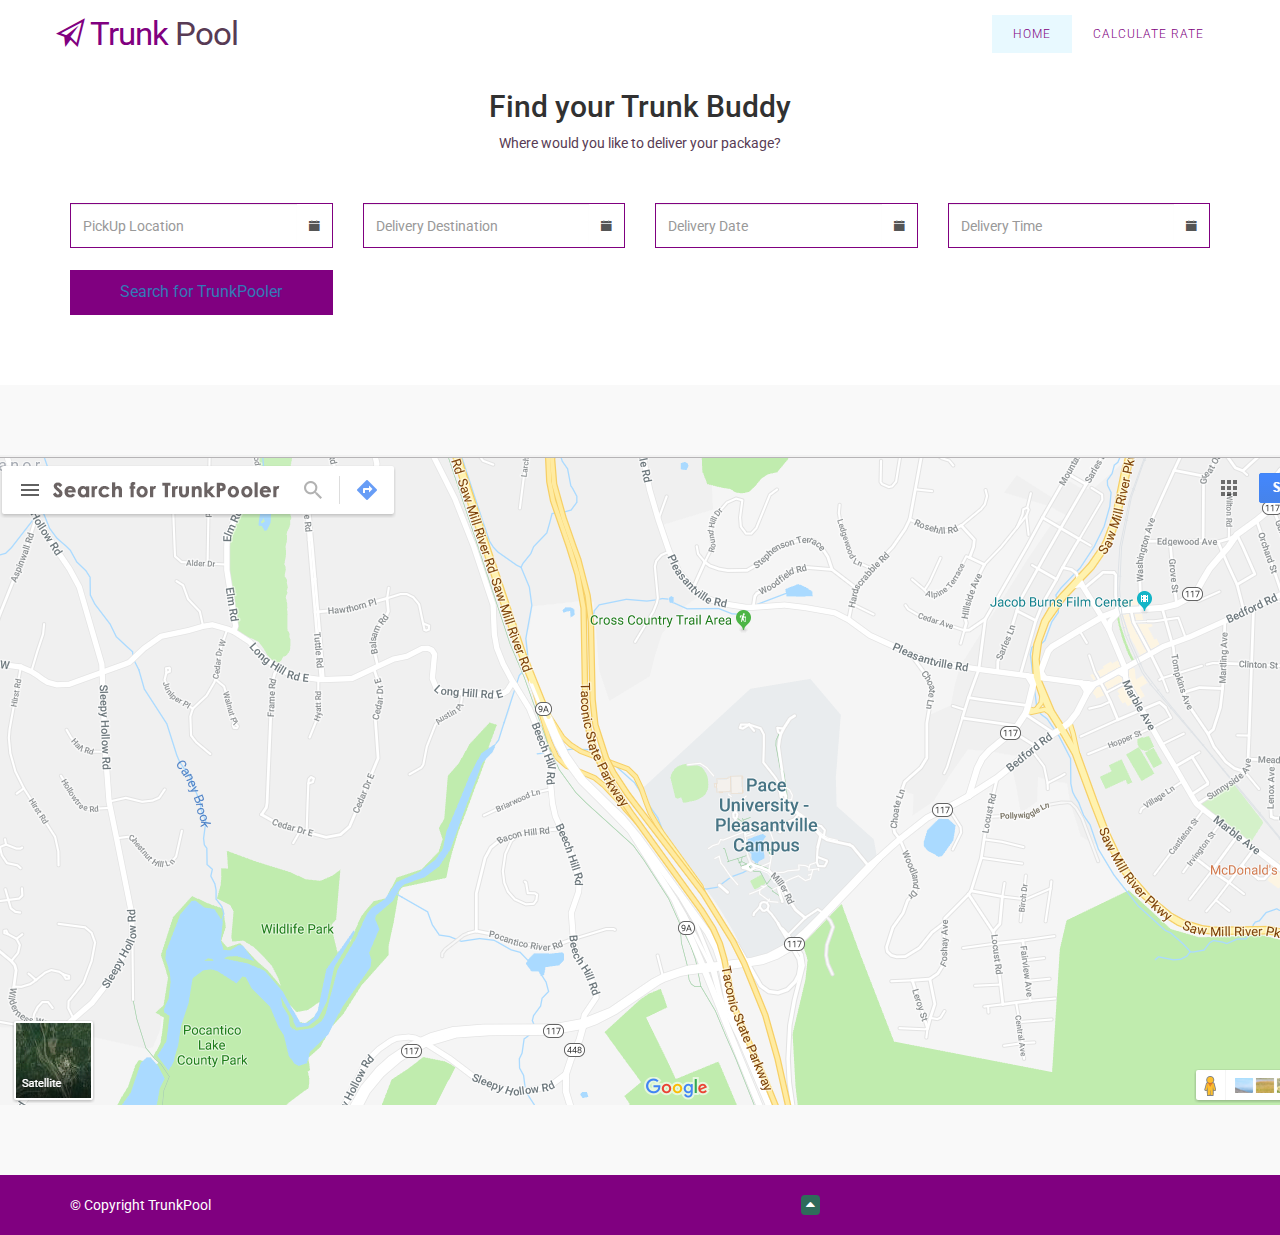
<file: TrunkPool/index.html>
<!DOCTYPE html>
<html class="noIE" lang="en-US">

	<head>
	<title>TrunkPool</title>

	<link rel="stylesheet" href="assets/css/bootstrap.min.css">
	<link rel="stylesheet" href="assets/css/ionicons.min.css">
	<link rel="stylesheet" href="assets/css/owl.carousel.css">
	<link rel="stylesheet" href="assets/css/owl.theme.css">
	<link rel="stylesheet" href="assets/css/flexslider.css" type="text/css">
    <link rel="stylesheet" href="assets/css/main.css">

</head>
<body>
	<nav class="navbar navbar-default navbar-fixed-top">
		<div class="container">
		
			<div class="navbar-header">
				<button type="button" class="navbar-toggle collapsed" data-toggle="collapse" data-target="#bs-example-navbar-collapse-1" aria-expanded="false">
					<span class="sr-only">Toggle navigation</span>
					<span class="icon-bar"></span>
					<span class="icon-bar"></span>
					<span class="icon-bar"></span>
				</button>
				<a class="navbar-brand" href="index.html" title="HOME"><i class="ion-paper-airplane"></i> Trunk <span>Pool</span></a>
			</div> 
		    <div class="collapse navbar-collapse" id="bs-example-navbar-collapse-1">
				<ul class="nav navbar-nav navbar-right">
					<li class="active"><a href="index.html">Home</a></li>
					<li><a href="#">Calculate Rate</a></li>
				</ul> 
		    </div>
	  	</div>
	</nav>

	<section class="tour section-wrapper container">
		<h2 class="section-title">
			Find your Trunk Buddy
		</h2>
		<p class="section-subtitle">
			Where would you like to deliver your package?
		</p>
		<div class="row">
			
				<div class="col-md-3 col-sm-6">
				<div class="input-group">
					<input type="text" class="form-control border-radius border-right" placeholder="PickUp Location"/>
					<span class="input-group-addon border-radius custom-addon">
						<i class="ion-ios-calendar"></i>
					</span>
				</div>
			</div>
					<div class="col-md-3 col-sm-6">
				<div class="input-group">
					<input type="text" class="form-control border-radius border-right" placeholder="Delivery Destination"/>
					<span class="input-group-addon border-radius custom-addon">
						<i class="ion-ios-calendar"></i>
					</span>
				</div>
			</div>
<div class="col-md-3 col-sm-6">
				<div class="input-group">
					<input type="text" class="form-control border-radius border-right" placeholder="Delivery Date"/>
					<span class="input-group-addon border-radius custom-addon">
						<i class="ion-ios-calendar"></i>
					</span>
				</div>
			</div>
			<div class="col-md-3 col-sm-6">
				<div class="input-group">
					<input type="text" class="form-control border-radius border-right" placeholder="Delivery Time"/>
					<span class="input-group-addon border-radius custom-addon">
						<i class="ion-ios-calendar"></i>
					</span>
				</div>
			</div>

		
			<div class="col-md-3 col-sm-6">
				<div class="btn btn-default border-radius custom-button">
					<a href="post.html">Search for TrunkPooler</a>
				</div>
			</div>
		</div>
	</section>



	<section class="offer section-wrapper">
		<div>
			<img src="assets/images/google.png">
		</div>
	</section>


	
		
	<footer>
		<div class="container">
			<div class="row">
				<div class="col-xs-4">
					<div class="text-left">
						&copy; Copyright TrunkPool
					</div>
				</div>
			
				<div class="col-xs-4">
					<div class="top">
						<a href="#header">
							<i class="ion-arrow-up-b"></i>
						</a>
					</div>
				</div>
			</div>
		</div>		
	</footer>


	<script src="assets/js/jquery-1.11.2.min.js"></script>
    <script src="assets/js/bootstrap.min.js"></script>
    <script src="assets/js/owl.carousel.min.js"></script>
    <script src="assets/js/contact.js"></script>
    <script src="assets/js/jquery.flexslider.js"></script>
	<script src="assets/js/script.js"></script>






</body>
</html>
</file>
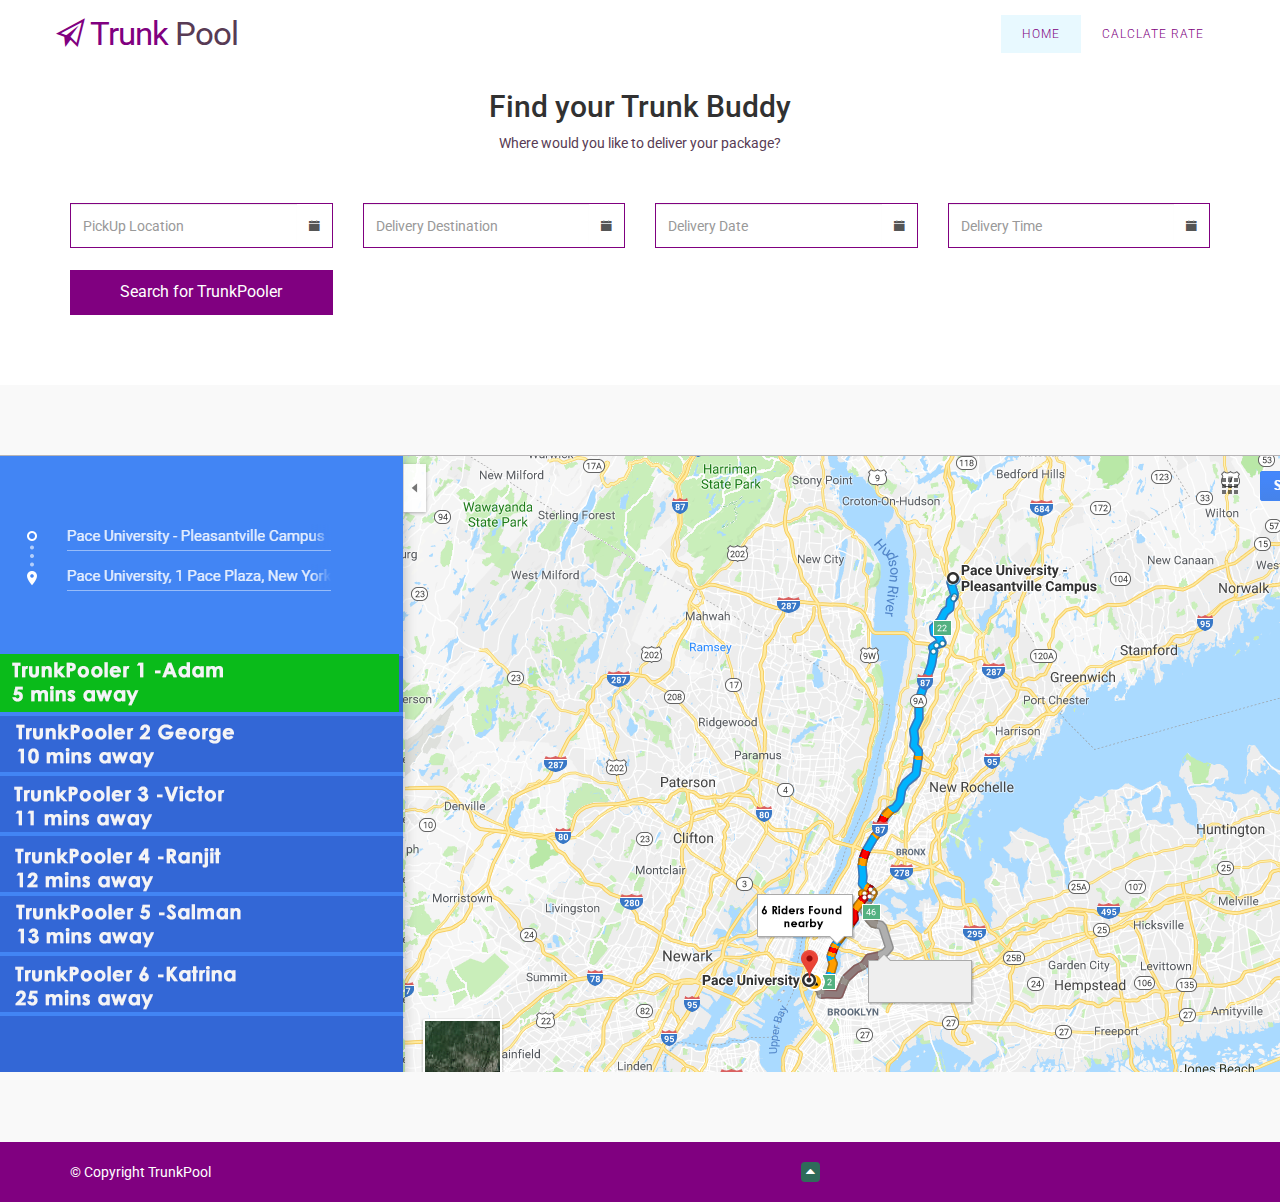
<file: TrunkPool/post.html>
<!DOCTYPE html>
<html class="noIE" lang="en-US">

	<head>
	<title>TrunkPool</title>

	<link rel="stylesheet" href="assets/css/bootstrap.min.css">
	<link rel="stylesheet" href="assets/css/ionicons.min.css">
	<link rel="stylesheet" href="assets/css/owl.carousel.css">
	<link rel="stylesheet" href="assets/css/owl.theme.css">
	<link rel="stylesheet" href="assets/css/flexslider.css" type="text/css">
    <link rel="stylesheet" href="assets/css/main.css">

</head>
<body>
	<nav class="navbar navbar-default navbar-fixed-top">
		<div class="container">
		
			<div class="navbar-header">
				<button type="button" class="navbar-toggle collapsed" data-toggle="collapse" data-target="#bs-example-navbar-collapse-1" aria-expanded="false">
					<span class="sr-only">Toggle navigation</span>
					<span class="icon-bar"></span>
					<span class="icon-bar"></span>
					<span class="icon-bar"></span>
				</button>
				<a class="navbar-brand" href="index.html" title="HOME"><i class="ion-paper-airplane"></i> Trunk <span>Pool</span></a>
			</div> 
		    <div class="collapse navbar-collapse" id="bs-example-navbar-collapse-1">
				<ul class="nav navbar-nav navbar-right">
					<li class="active"><a href="index.html">Home</a></li>
					<li><a href="#">Calclate Rate</a></li>

				</ul> 
		    </div>
	  	</div>
	</nav>

	<section class="tour section-wrapper container">
		<h2 class="section-title">
			Find your Trunk Buddy
		</h2>
		<p class="section-subtitle">
			Where would you like to deliver your package?
		</p>
		<div class="row">
			
				<div class="col-md-3 col-sm-6">
				<div class="input-group">
					<input type="text" class="form-control border-radius border-right" placeholder="PickUp Location"/>
					<span class="input-group-addon border-radius custom-addon">
						<i class="ion-ios-calendar"></i>
					</span>
				</div>
			</div>
					<div class="col-md-3 col-sm-6">
				<div class="input-group">
					<input type="text" class="form-control border-radius border-right" placeholder="Delivery Destination"/>
					<span class="input-group-addon border-radius custom-addon">
						<i class="ion-ios-calendar"></i>
					</span>
				</div>
			</div>
<div class="col-md-3 col-sm-6">
				<div class="input-group">
					<input type="text" class="form-control border-radius border-right" placeholder="Delivery Date"/>
					<span class="input-group-addon border-radius custom-addon">
						<i class="ion-ios-calendar"></i>
					</span>
				</div>
			</div>
			<div class="col-md-3 col-sm-6">
				<div class="input-group">
					<input type="text" class="form-control border-radius border-right" placeholder="Delivery Time"/>
					<span class="input-group-addon border-radius custom-addon">
						<i class="ion-ios-calendar"></i>
					</span>
				</div>
			</div>

		
			<div class="col-md-3 col-sm-6">
				<div class="btn btn-default border-radius custom-button">
					Search for TrunkPooler
				</div>
			</div>
		</div>
	</section>



	<section class="offer section-wrapper">
		<div>
			<img src="assets/images/google1.png">
		</div>
	</section>


	
		
	<footer>
		<div class="container">
			<div class="row">
				<div class="col-xs-4">
					<div class="text-left">
						&copy; Copyright TrunkPool
					</div>
				</div>
			
				<div class="col-xs-4">
					<div class="top">
						<a href="#header">
							<i class="ion-arrow-up-b"></i>
						</a>
					</div>
				</div>
			</div>
		</div>		
	</footer>


	<script src="assets/js/jquery-1.11.2.min.js"></script>
    <script src="assets/js/bootstrap.min.js"></script>
    <script src="assets/js/owl.carousel.min.js"></script>
    <script src="assets/js/contact.js"></script>
    <script src="assets/js/jquery.flexslider.js"></script>
	<script src="assets/js/script.js"></script>






</body>
</html>
</file>
<file: TrunkPool/assets/css/main.css>
/*=================================================
||				1. Imports 
==================================================*/
@import url(http://fonts.googleapis.com/css?family=Roboto:100,400,700);
@import url(http://fonts.googleapis.com/css?family=Roboto+Slab);

body
{
	font-family: 'Roboto', 'Open-Sans', sans-serif;
	overflow-x: hidden;
	color: #fff;
}
/*Owl Carousel*/
.owl-prev, .owl-next
{
	position: absolute;
	top: 43%;
	font-size: 22px;
	padding: 5px;
}
.owl-next
{
	right: -40px;
}
.owl-prev
{
	left: -40px;
}
.owl-prev:before
{
    content: "\f3d2";
    font-family: 'ionicons';
 	/*color: #fff;*/
}
.owl-next:before
{
    content: "\f3d3";
    font-family: "ionicons";
    /*color: #fff;*/
}
.section-title{
	color: #313131;
	text-align: center;
}
.section-subtitle{
	color: #583b54;
	text-align: center;
	margin-bottom: 50px;
}
.section-wrapper{
	padding-top: 70px;
	padding-bottom: 70px;
}
p{
	color: #969595;
}
.border-radius{
	border-radius: 0 !important;
	border-color: purple;
	height: 45px;
}
p:hover{
	cursor: default;
}
.navbar-toggle {
    background-color: rgb(96, 201, 235);
    border: 1px solid rgb(96, 201, 235);
    border-radius: 0;
    transition: all .4s ease-in-out;
}
.navbar-default .navbar-toggle {
    border-color: rgb(96, 201, 235);
}
.navbar-default .navbar-toggle .icon-bar{
	background: #fff;
}
.navbar-default .navbar-toggle:focus, .navbar-default .navbar-toggle:hover{
	background: #fff;
}
.navbar-toggle:hover .icon-bar, .navbar-toggle:focus .icon-bar {
    background-color: rgb(96, 201, 235);
}
.form-control:focus {
    border-color: #66afe9;
    outline: 0;
    -webkit-box-shadow: none;
    box-shadow: none;
}

.navbar-default .navbar-brand{
	border: 1px solid transparent;
	color: purple;
	font-size: 33px;
	padding: 10px 0px;
	height: auto;
	font-weight: 400;
	letter-spacing: -1px;
	text-transform: capitalize;
}
ul.nav.navbar-nav.navbar-right{
	margin-top: 10px;
}
.navbar-default .navbar-brand span{
	color: #583b54;
}
.navbar-default .navbar-brand:focus, .navbar-default .navbar-brand:hover{
	color: purple;
}
.navbar-default {
    background-color: #fff;
    border-color: transparent;
    padding: 5px 0px;
    border-radius: 0;
    text-transform: uppercase;
}
.navbar-default .navbar-nav>li>a{
	color: purple;
    padding-right: 20px;
    padding-left: 20px;
    border: 1px solid transparent;
    font-size: 12px;
    font-weight: 300;
    letter-spacing: 1px;
    transition: all .4s ease-in-out;
}
.navbar-default .navbar-nav>li>a:hover{
	color: purple;
}
.navbar-default .navbar-nav>li>a:focus, .navbar-default .navbar-nav>li>a:hover{
	color: purple;
	background: #e8f9ff;
}
.navbar-nav>li>a {
    padding-top: 8px;
    padding-bottom: 8px;
}
.navbar-default .navbar-nav>.active>a, .navbar-default .navbar-nav>.active>a:focus, .navbar-default .navbar-nav>.active>a:hover{
    background-color: transparent;
    color: purple;
    background: #e8f9ff;
}
		/*Home*/
.flexslider{
	text-align: center;
	text-transform: uppercase;
	color: #fff;
	margin: 0;
	padding: 0;
	border: 0;
	overflow-x: hidden;
	background: transparent;
	background-image: url('../images/header.png');
	background-repeat: no-repeat;
	background-size: cover;

}
.slider-item{
	background-size: inherit;
	background-position: left bottom;
	background-repeat: no-repeat;
}
.inner-intro{
	display: table-cell;
	vertical-align: middle;
	position: relative;
}
.intro{
	display: table;
	text-align: center;
	width: 100%;
	height: 100vh;
}
.header-title{
	font-size: 34px;
	font-weight: 400;
}
.header-title span{
	font-weight: 700;
}
.header-sub-title{
	font-size: 14px;
	color: #fff;
	margin: 20px 40px 25px;
}
.custom-btn{
    color: #FFF;
    background-color: transparent;
    border-color: #FFF;
    border-radius: 0px;
    text-transform: uppercase;
    font-size: 20px;
    font-weight: 400;
    transition: all .4s ease-in-out;
}
.custom-btn:hover{
	background: #fff;
	color: #583b54;
}
/*=================================================
||				4. Find a Tour
==================================================*/
.form-dropdown{
	margin-top: -25px;
}
.custom-addon{
	background: #fff;
}
.border-right{
	border-right: 0px;
}
.custom-button{
	background: purple;
	color: #fff;
	width: 100%;
	text-align: center;
	padding: 10px;
	font-size: 16px;
	transition: all .4s ease-in-out;
}
.custom-button:hover{
	background: #53B1DE;
	border-color: #53B1DE;
	color: #fff;
}
.tour .input-group{
	margin-bottom: 22px;
}
/*=================================================
||				5. Our Blazzing offers
==================================================*/
.offer{
	color: black;
	text-align: center;
	background: #f9f9f9;
}
.offer-item{
	background: #fff;
	letter-spacing: 1px;
	padding: 30px;
	transition: all .7s ease-in;
	margin: 10px 0px;
}
.icon{
	padding: 20px 0;
	font-size: 35px;
	color: purple;
}
.offer-item h3{
	padding-bottom: 40px;
	margin: 0px;
	font-size: 15px;
}
.offer-item p{
	padding-bottom: 20px;
	font-size: 13px;
	line-height: 170%;
}
.offer-item:hover{
	box-shadow: 0 0 30px rgba(125, 125, 125, 0.1);
}


/*=================================================
||				6. Top place to visit
==================================================*/
.visit-item{
	padding: 0px 15px;
	transition: all .4s ease-in-out;
	opacity: .6;
}
.visit-item:hover{
	opacity: 1;
}
.visit .owl-theme .owl-controls .owl-nav [class*=owl-]{
	background: #fff;
	color: purple;
	font-size: 25px;
}
/*=================================================
||				7. offer-cta
==================================================*/
.offer-cta{
	background: url("../images/cta-1.png") right center;
	background-size: cover;
}
.offering{
	float: right;
	color: purple;
	text-align: center;
	padding: 32px 0;
}
.percent{
	font-style: italic;
	font-size: 68px;
}
.percent span{
	font-size: 117px;
	font-weight: 700;
	font-style: normal;
}
.FTour{
	font-size: 30px;
	font-weight: 200;
	margin-top: -20px;
}
.price-btn{
	background: purple;
    color: #fff;
    border-color: purple;
    text-transform: capitalize;
    margin: 20px;
}
.price-btn:hover{
	color: purple;
    background-color: #fff;
    border-color: purple;
}
/*=================================================
||				8. Additional Services
==================================================*/
.additional-services .col-md-4{
	margin-bottom: 30px;
}
.custom-table{
	display: table;
}
/*.additional-services .custom-table:hover{
	box-shadow: 0 0 30px rgba(125, 125, 125, 0.1);
}*/
.add-srvc-img{
	left: 0;
    top: 0;
    bottom: 0;
}
.add-srvc-heading{
	color: #313131;
	font-size: 16px;
}
.add-srvc-detail{
	display: table-cell;
    vertical-align: middle;
    padding-left: 10px;
    background-color: #f9f9f9;
    color: #969595;
    font-size: 13px;
    padding-right: 30px;
}
/*=================================================
||				9. Sponsor
==================================================*/
.sponsor{
	text-align: center;
	background: #f9f9f9;
}
.sponsor-item{
	 /*width: 100px !important; */
	padding: 30px;
	opacity: .3;
	transition: all .4s ease-in-out;
	margin-bottom: 30px;
}
.sponsor-item:hover{
	opacity: 1;
}
.owl-theme .owl-dots .owl-dot.active span, .owl-theme .owl-dots .owl-dot:hover span{
	background: purple;
}
.owl-theme .owl-dots .owl-dot span{
	background: #f1f1f1;
}
/*=================================================
||				10. Subscribe
==================================================*/
.subscribe{
	text-align: center !important;
}
.brand-logo{
	font-size: 33px;
	color: purple;
}
a.brand-logo span{
	color: #583b54;
}
a.brand-logo:focus, a.brand-logo:hover{
	color: purple;
	text-decoration: none;
}

.subscribe-now{
	color: #313131;
	font-size: 13px;
	margin: 40px 0 20px;
}
.custom-sub-btn{
	background-color: purple;
	color: #fff;
	border-color: purple;
	transition: all .4s ease-in-out;
}
.custom-sub-btn:hover{
	background: #53B1DE;
	border-color: #53B1DE;
	color: #fff;
}
/*.input-group .custom-sub{
	width: 300px;
}*/
.social-icon{
	text-align: center;
    list-style-type: none;
    margin: 30px 0 0;
    padding: 0;
    font-size: 20px;
}
.social-icon li{
	display: inline;
    padding: 5px;
}
.social-icon a{
	color: purple;
}
.social-icon a:hover{
	color: #53B1DE;
}

footer{
	text-align: center;
	padding: 20px;
	background: purple;
}
footer a{
	color: #fff;
	padding: 5px;
}
footer a:hover{
	color: #fff;
}
footer a:hover, footer a:focus{
	text-decoration: none;
	color: #fff;
}
.top {
    display: inline-block;
    float: right;
    background-color: #2F6B5A;
    border-radius: 4px;
}
/*=================================================
||				13. Media Query
==================================================*/

@media (max-width: 991px){
	.offer-cta{
		background: url("../images/cta-1.png") bottom left no-repeat;
	}
	.offering{
		padding-bottom: 300px;
	}
}
@media (max-width: 480px){
	.slider-item{
		background-image: none !important;
	}
	.slide{
		height: auto;
	}
	.intro{
		max-height: 627px;
	}
	.navbar-default .navbar-nav>li>a{
		font-weight: 400;
	}
	.navbar-default .navbar-brand{
		padding-left: 15px;
	}
}
</file>
